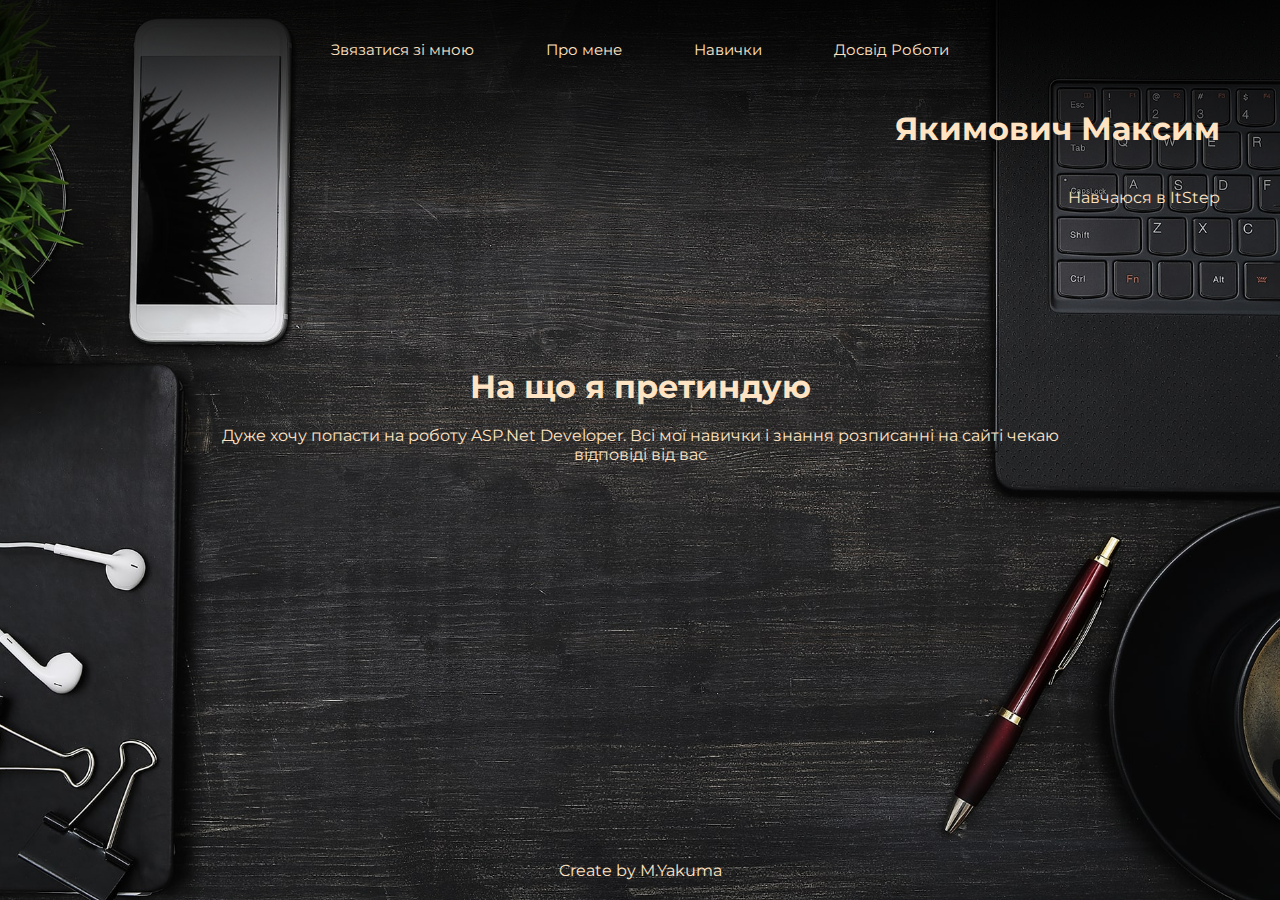
<file: index.html>
<!DOCTYPE html>
<html lang="en">
<head>
    <meta charset="UTF-8">
    <meta http-equiv="X-UA-Compatible" content="IE=edge">
    <meta name="viewport" content="width=device-width, initial-scale=1.0">
    <link rel="stylesheet" href="css/main.css">
    <link rel="preconnect" href="https://fonts.googleapis.com">
<link rel="preconnect" href="https://fonts.gstatic.com" crossorigin>
<link href="https://fonts.googleapis.com/css2?family=Montserrat:wght@700&display=swap" rel="stylesheet">
    <title>Document</title>
</head>
<body class="backglav back">
    <div class="header">
        <div class="meny">
            <ul>
                <li><a href="singvithme.html">Звязатися зі мною</a></li>
                <li><a href="withme.html">Про мене</a></li>
                <li><a href="myskils.html">Навички</a></li>
                <li><a href="myworks.html">Досвід Роботи</a></li>
            </ul>
        </div>
        <div class="opys">
            <h1>Якимович Максим</h1>
            <p>Навчаюся в ItStep</p>
        </div>
    </div>
    <div class="conteiner">
        <h1>На що я претиндую </h1>
        <p>Дуже хочу попасти на роботу ASP.Net Developer.
             Всі мої навички і знання розписанні на сайті чекаю відповіді від вас</p>
    </div>
    <div class="foter">
        <p>Create by M.Yakuma</p>
    </div>
</body>
</html>
</file>
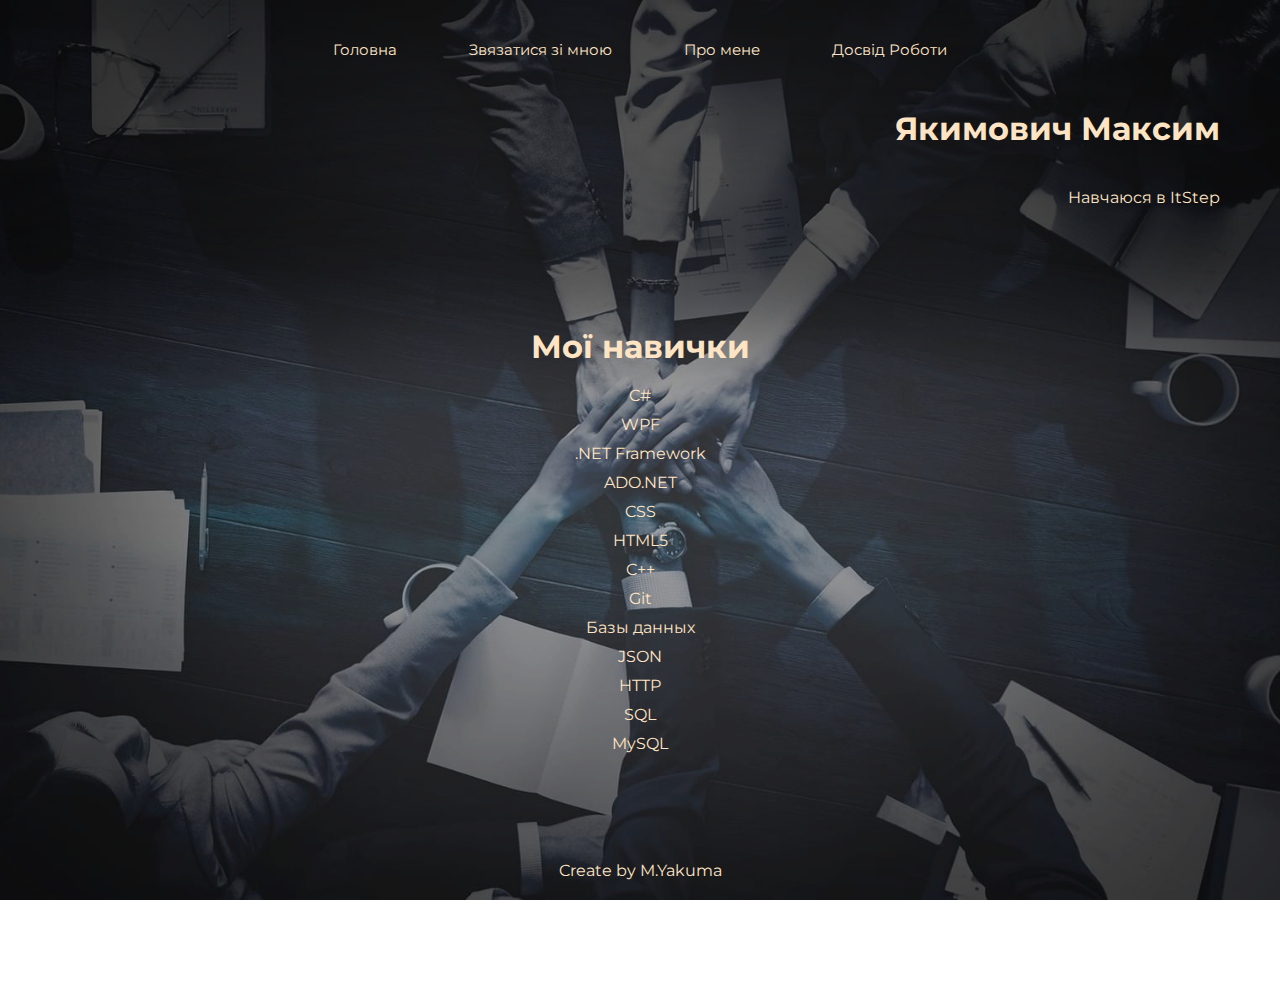
<file: myskils.html>
<!DOCTYPE html>
<html lang="en">
<head>
    <meta charset="UTF-8">
    <meta http-equiv="X-UA-Compatible" content="IE=edge">
    <meta name="viewport" content="width=device-width, initial-scale=1.0">
    <link rel="stylesheet" href="css/main.css">
    <link rel="preconnect" href="https://fonts.googleapis.com">
    <link rel="preconnect" href="https://fonts.gstatic.com" crossorigin>
    <link href="https://fonts.googleapis.com/css2?family=Montserrat:wght@700&display=swap" rel="stylesheet">
    <title>Скіли</title>
</head>
<body class="backskil back">
    <div class="header">
        <div class="meny">
            <ul>
                <li><a href="index.html">Головна</a></li>
                <li><a href="singvithme.html">Звязатися зі мною</a></li>
                <li><a href="withme.html">Про мене</a></li>
                <li><a href="myworks.html">Досвід Роботи</a></li>
            </ul>
        </div>
        <div class="opys">
            <h1>Якимович Максим</h1>
            <p>Навчаюся в ItStep</p>
        </div>
        <div class="conteiner">
            <h1>Мої навички</h1>
            <ul>
                <li>C#</li>
                <li>WPF</li>
                <li>.NET Framework</li>
                <li>ADO.NET</li>
                <li>CSS</li>
                <li>HTML5</li>
                <li>C++</li>
                <li>Git</li>
                <li>Базы данных</li>
                <li>JSON</li>
                <li>HTTP</li>
                <li>SQL</li>
                <li>MySQL</li>
            </ul>
        </div>
    </div>
    <div class="foter">
        <p>Create by M.Yakuma</p>
    </div>
</body>
</html>
</file>
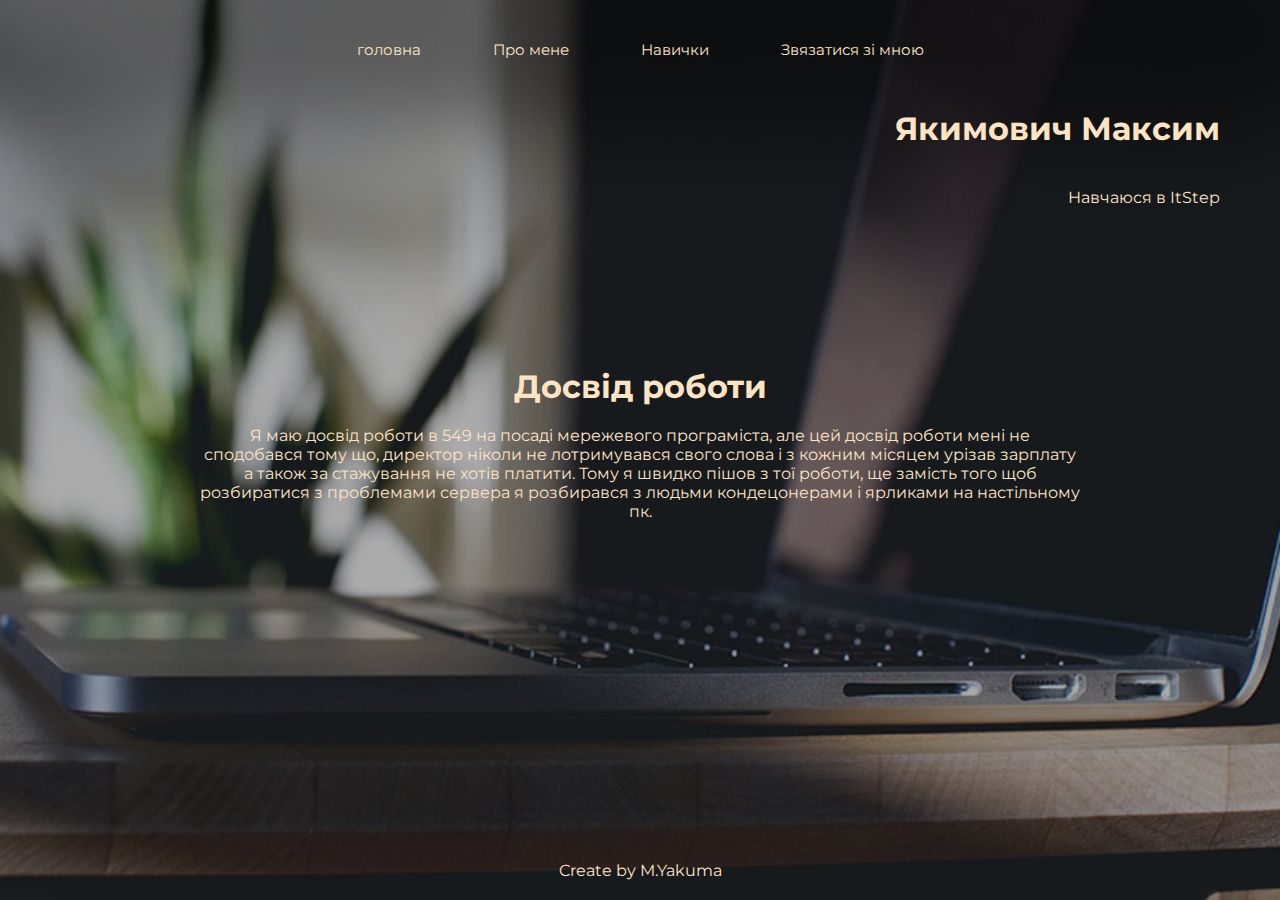
<file: myworks.html>
<!DOCTYPE html>
<html lang="en">
<head>
    <meta charset="UTF-8">
    <meta http-equiv="X-UA-Compatible" content="IE=edge">
    <meta name="viewport" content="width=device-width, initial-scale=1.0">
    <link rel="stylesheet" href="css/main.css">
    <link rel="preconnect" href="https://fonts.googleapis.com">
<link rel="preconnect" href="https://fonts.gstatic.com" crossorigin>
<link href="https://fonts.googleapis.com/css2?family=Montserrat:wght@700&display=swap" rel="stylesheet">
    <title>Досвід роботи</title>
</head>
<body class="myworksback back">
    <div class="header">
        <div class="meny">
            <ul>
                <li><a href="index.html">головна</a></li>
                <li><a href="withme.html">Про мене</a></li>
                <li><a href="myskils.html">Навички</a></li>
                <li><a href="singvithme.html">Звязатися зі мною</a></li>
            </ul>
        </div>
        <div class="opys">
            <h1>Якимович Максим</h1>
            <p>Навчаюся в ItStep</p>
        </div>
    </div>
    <div class="conteiner">
        <h1>Досвід роботи</h1>
        <p>Я маю досвід роботи в 549 на посаді мережевого програміста, але цей досвід роботи мені не сподобався
            тому що, директор ніколи не лотримувався свого слова і з кожним місяцем урізав зарплату а також за стажування не хотів платити.
            Тому я швидко пішов з тої роботи, ще замість того щоб розбиратися з проблемами сервера я розбирався з людьми кондецонерами і ярликами на настільному пк.
        </p>
    </div>
    <div class="foter">
        <p>Create by M.Yakuma</p>
    </div>
</body>
</html>
</file>
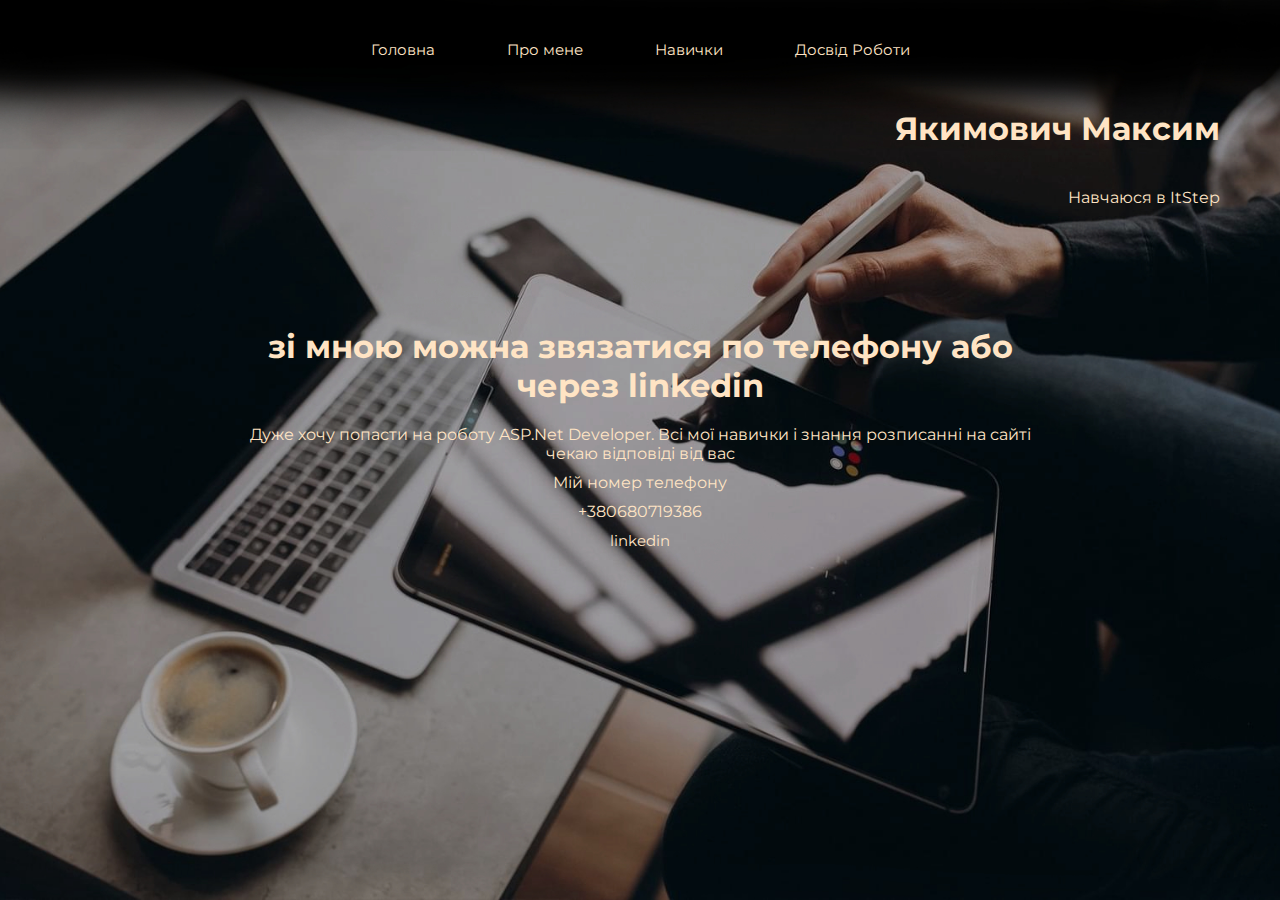
<file: singvithme.html>
<!DOCTYPE html>
<html lang="en">
<head>
    <meta charset="UTF-8">
    <meta http-equiv="X-UA-Compatible" content="IE=edge">
    <meta name="viewport" content="width=device-width, initial-scale=1.0">
    <link rel="stylesheet" href="css/main.css">
    <link rel="preconnect" href="https://fonts.googleapis.com">
    <link rel="preconnect" href="https://fonts.gstatic.com" crossorigin>
    <link href="https://fonts.googleapis.com/css2?family=Montserrat:wght@700&display=swap" rel="stylesheet">
    <title>Резюме</title>
</head>
<body class="backwithme back">
    <div class="header">
        <div class="meny">
            <ul>
                <li><a href="index.html">Головна</a></li>
                <li><a href="withme.html">Про мене</a></li>
                <li><a href="myskils.html">Навички</a></li>
                <li><a href="myworks.html">Досвід Роботи</a></li>
            </ul>
        </div>
        <div class="opys">
            <h1>Якимович Максим</h1>
            <p>Навчаюся в ItStep</p>
        </div>
        <div class="conteiner">
            <h1>зі мною можна звязатися по телефону або через linkedin </h1>
            <p>Дуже хочу попасти на роботу ASP.Net Developer.
                 Всі мої навички і знання розписанні на сайті чекаю відповіді від вас</p>
            <ul>
                <li>Мій номер телефону</li>
                <li>+380680719386</li>
                <li><a href="https://www.linkedin.com/in/%D0%BC%D0%B0%D0%BA%D1%81%D0%B8%D0%BC-%D1%8F%D0%BA%D0%B8%D0%BC%D0%BE%D0%B2%D0%B8%D1%87-332b72232">linkedin</a></li>
            </ul>
        </div>
    </div>
</body>
</html>
</file>
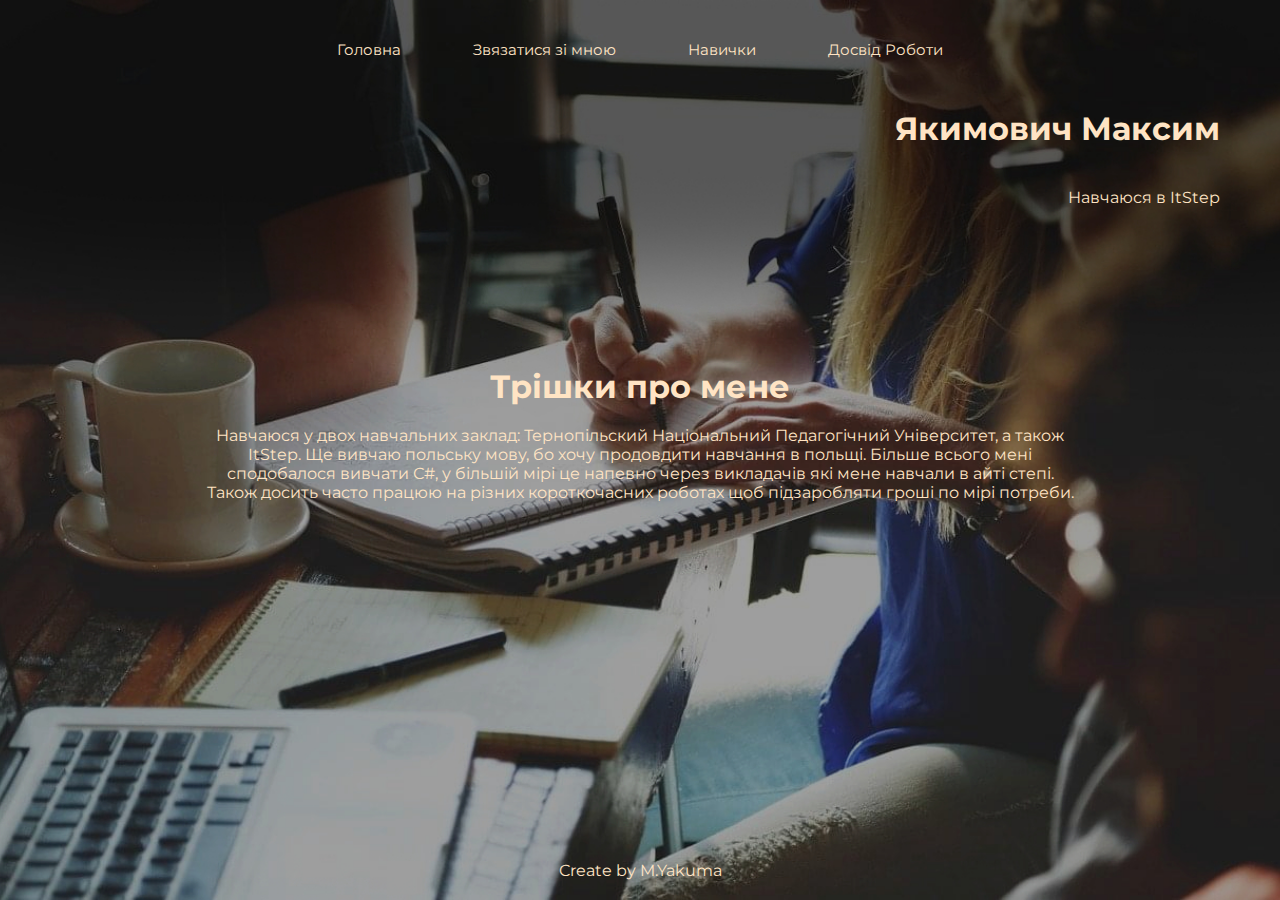
<file: withme.html>
<!DOCTYPE html>
<html lang="en">
<head>
    <meta charset="UTF-8">
    <meta http-equiv="X-UA-Compatible" content="IE=edge">
    <meta name="viewport" content="width=device-width, initial-scale=1.0">
    <link rel="stylesheet" href="css/main.css">
    <link rel="preconnect" href="https://fonts.googleapis.com">
    <link rel="preconnect" href="https://fonts.gstatic.com" crossorigin>
    <link href="https://fonts.googleapis.com/css2?family=Montserrat:wght@700&display=swap" rel="stylesheet">
    <title>Резюме</title>
</head>
<body class="backme back">
    <div class="header">
        <div class="meny">
            <ul>
                <li><a href="index.html">Головна</a></li>
                <li><a href="singvithme.html">Звязатися зі мною</a></li>
                <li><a href="myskils.html">Навички</a></li>
                <li><a href="myworks.html">Досвід Роботи</a></li>
            </ul>
        </div>
        <div class="opys">
            <h1>Якимович Максим</h1>
            <p>Навчаюся в ItStep</p>
        </div>
    </div>
    <div class="conteiner">
        <h1>Трішки про мене</h1>
        <p>Навчаюся у двох навчальних заклад: Тернопільский Національний Педагогічний Університет, а також ItStep.
           Ще вивчаю польську мову, бо хочу продовдити навчання в польщі. Більше всього мені сподобалося вивчати С#, у більшій мірі це напевно через викладачів які мене навчали в айті степі.
           Також досить часто працюю на різних короткочасних роботах щоб підзаробляти гроші по мірі потреби. 
        </p>
    </div>
    <div class="foter">
        <p>Create by M.Yakuma</p>
    </div>
</body>
</html>
</file>
<file: css/main.css>
*
{
padding: 0px;
margin: 0px;
font-family: 'Montserrat', sans-serif;
}
.back
{
    background-repeat: no-repeat;
    background-position: center center;
    background-attachment: fixed;
    -webkit-background-size: cover;
    -moz-background-size: cover;
    -o-background-size: cover;
    background-size: cover;
}
.backglav{
    background-image: url(jpg/head.jpg);
       
}
.backwithme
{
    background-image: url(jpg/vithme.jpg);
    
}
.backme
{
    background-image: url(jpg/outme.jpg);
   
}
.backskil
{
    background-image: url(jpg/skils.jpg); 
   
}
.myworksback
{
    background-image: url(jpg/myworks.jpg);
    
}
.header
{
    /* background-color: #d3cdbd; */
    height: 50%;
    text-align: right;
    padding: 40px;
    
}
.meny
{
    text-align: center;
    text-decoration: none;
    margin-bottom: 50px;
    
    
}
.opys h1
{
    margin: 20px;
    color: bisque;
    
}
.opys p 
{
    padding: 20px;
    color: bisque;
}
.meny a
{
    margin: 10px;
    padding: 2%;
    padding-top: 5px;
    font-size: 15px;
    text-decoration: none;
    color: bisque;
    
}
.meny a:hover
{
    color: white;
    border-top: 2px solid White;
}
.meny li
{
    display: inline;
    
}
.conteiner
{
    text-align: center;
    padding: 200px;
    padding-top: 100px;
}
.conteiner h1
{
    margin-bottom: 20px;
}
.conteiner li
{
    color: bisque;
    margin-top: 10px;
    list-style-type: none;
}
.conteiner a
{
    margin: 10px;
    padding: 5px;
    font-size: 15px;
    text-decoration: none;
    color: bisque;
}
.conteiner a:hover
{
    color: white;
    border-bottom: 2px solid White;
}
.foter
{
    position: absolute;
    bottom: 0px;
    text-align: center;
    /* background-color: black; */
    color: bisque;
    display: table;
    width: 100%;
    padding-top: 20px;
    padding-bottom: 20px;
}
center 
{
    display: none;
}
.conteiner h1
{
    color: bisque;

}
.conteiner p
{
    color: bisque;
}
</file>
